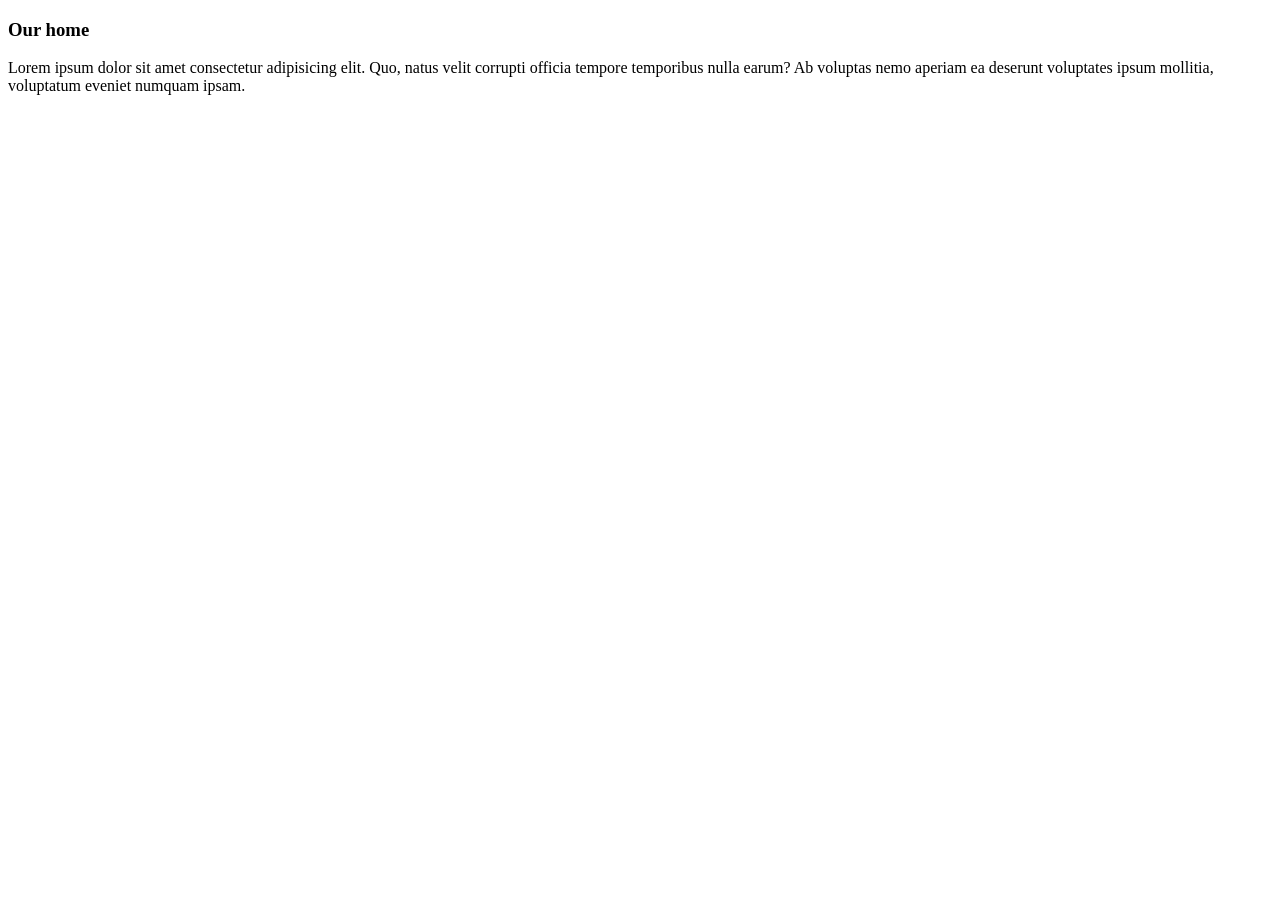
<file: index.html>
<!DOCTYPE html>
<html lang="en">
<head>
    <meta charset="UTF-8">
    <meta name="viewport" content="width=device-width, initial-scale=1.0">
    <title>Document</title>
</head>
<body>
    <h3>Our home</h3>
    <p>Lorem ipsum dolor sit amet consectetur adipisicing elit. Quo, natus velit corrupti officia tempore temporibus nulla earum? Ab voluptas nemo aperiam ea deserunt voluptates ipsum mollitia, voluptatum eveniet numquam ipsam.</p>
</body>
</html>
</file>
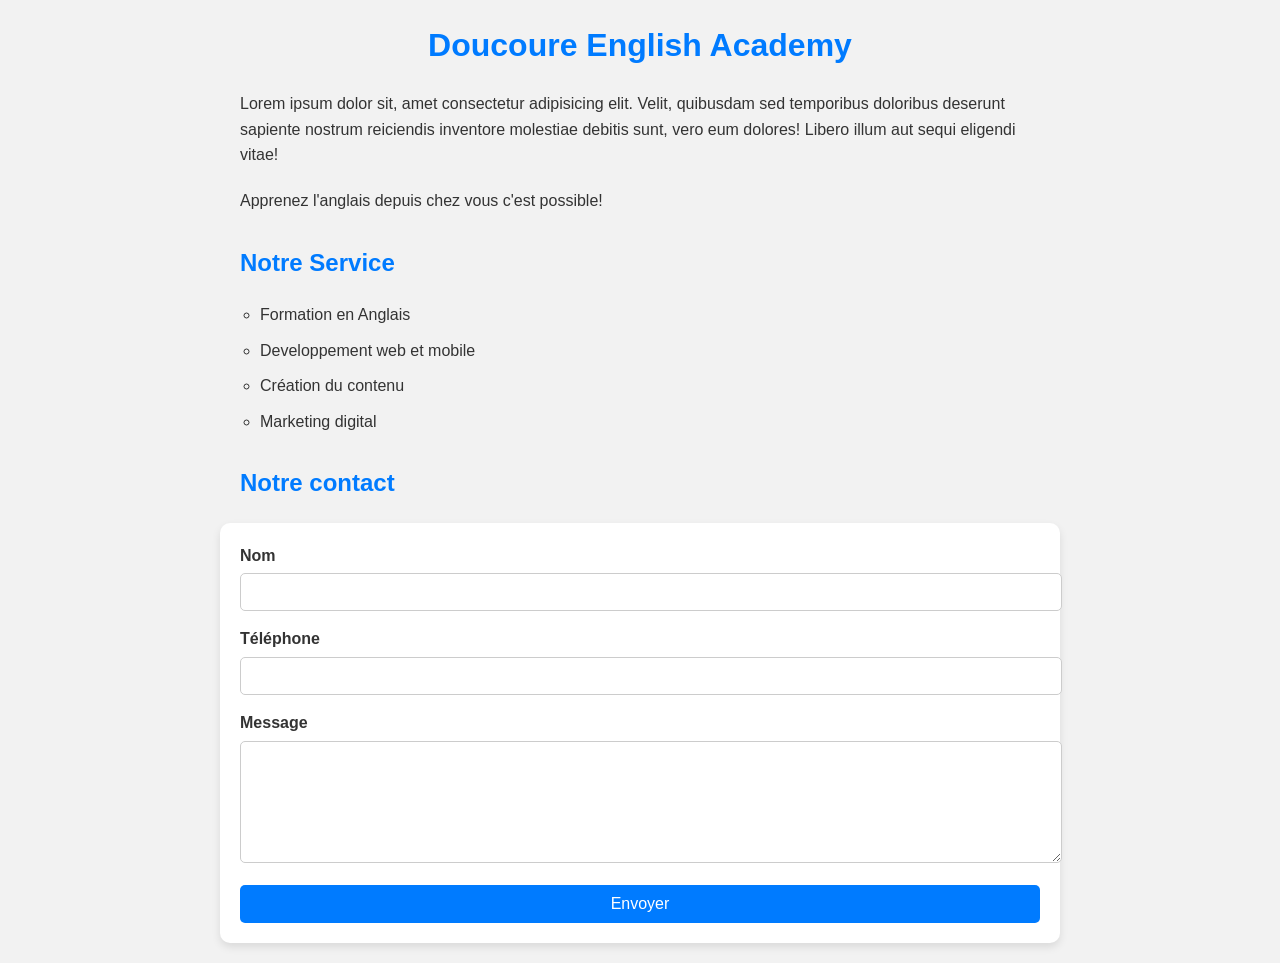
<file: acceuil.html>
<!DOCTYPE html>
<html lang="en">
<head>
    <meta charset="UTF-8">
    <meta name="viewport" content="width=device-width, initial-scale=1.0">
    <title>site vitrine</title>
    <link rel="stylesheet" href="style.css">
</head>
<body>
    <h1>Doucoure English Academy</h1>
    <p>Lorem ipsum dolor sit, amet consectetur adipisicing elit. Velit, quibusdam sed temporibus doloribus deserunt sapiente nostrum reiciendis inventore molestiae debitis sunt, vero eum dolores! Libero illum aut sequi eligendi vitae!</p>
    <p>Apprenez l'anglais depuis chez vous c'est possible!</p>

    <h2>Notre Service</h2>
    <ol>
        <ul>
            <li>Formation en Anglais</li>
            <li>Developpement web et mobile</li>
            <li>Création du contenu</li>
            <li>Marketing digital</li>
        </ul>
    </ol>

    <h2>Notre contact</h2>
    <form action="">
    <label for="name">Nom</label>
    <input type="text" name="nom" id="nom">

    <label for="tel">Téléphone</label>
    <input type="tel" id="tel">

    <label for="message">Message</label>
    <textarea name="message" id="message"></textarea>

    <button type="submit">Envoyer</button>
</form>

</body>
</html>
</file>
<file: style.css>
/* ===== Style général ===== */
body {
    font-family: Arial, sans-serif;
    line-height: 1.6;
    margin: 0;
    padding: 0;
    background: #f2f2f2;
    color: #333;
}

/* ===== Conteneur principal ===== */
body > * {
    max-width: 800px;
    margin: 20px auto;
    padding: 0 20px;
}

/* ===== Titres ===== */
h1 {
    text-align: center;
    color: #007bff;
    margin-bottom: 15px;
}

h2 {
    color: #007bff;
    margin-top: 30px;
    margin-bottom: 15px;
}

/* ===== Paragraphes ===== */
p {
    margin-bottom: 15px;
    font-size: 16px;
}

/* ===== Liste de services ===== */
ol, ul {
    padding-left: 20px;
    margin-bottom: 20px;
}

ul li {
    margin-bottom: 10px;
}

/* ===== Formulaire ===== */
form {
    background: #fff;
    padding: 20px;
    border-radius: 10px;
    box-shadow: 0 4px 8px rgba(0,0,0,0.1);
}

label {
    display: block;
    margin-bottom: 5px;
    font-weight: bold;
}

input, textarea {
    width: 100%;
    padding: 10px;
    margin-bottom: 15px;
    border: 1px solid #ccc;
    border-radius: 5px;
    font-size: 14px;
    transition: border 0.3s;
}

input:focus, textarea:focus {
    border: 1px solid #007bff;
    outline: none;
}

textarea {
    min-height: 100px;
    resize: vertical;
}

/* ===== Bouton ===== */
button {
    display: block;
    width: 100%;
    padding: 10px;
    background: #007bff;
    color: #fff;
    border: none;
    border-radius: 5px;
    font-size: 16px;
    cursor: pointer;
}

button:hover {
    background: #0056b3;
}

/* ===== Responsive ===== */
@media(max-width: 500px) {
    body > * {
        padding: 0 10px;
    }
}
</file>
